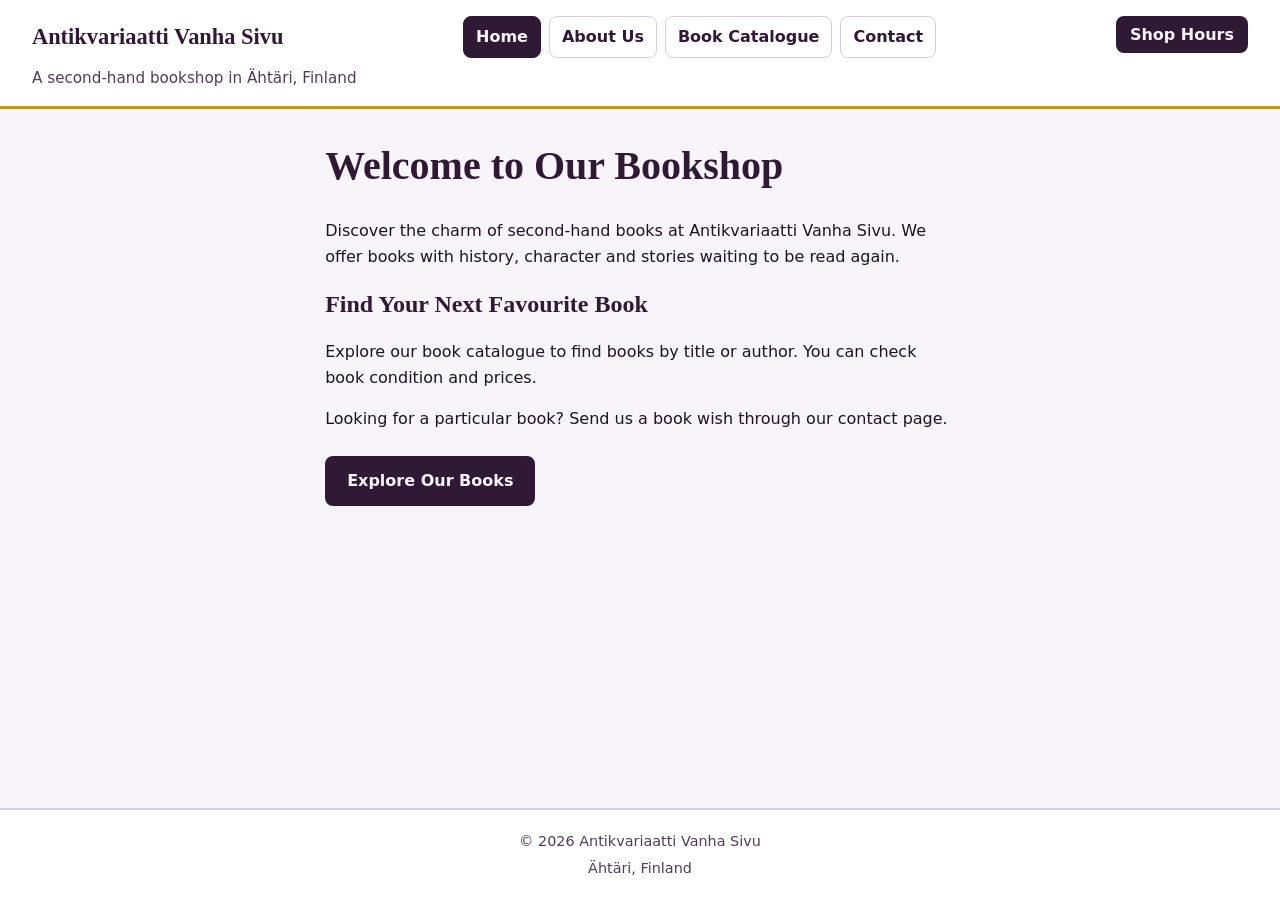
<file: index.html>
<!DOCTYPE html>
<html lang="en">
<head>
    <meta charset="UTF-8">
    <meta name="viewport" content="width=device-width, initial-scale=1.0">
    <title>Antikvariaatti Vanha Sivu | Home</title>
    <link rel="stylesheet" href="style.css">
    <script src="app.js" defer></script>
</head>
<body>

    <header>
        <p class="site-title">Antikvariaatti Vanha Sivu</p>
        <p class="tagline">A second-hand bookshop in Ähtäri, Finland</p>
        <nav aria-label="Main navigation">
            <ul>
                <li><a href="index.html" aria-current="page">Home</a></li>
                <li><a href="about.html">About Us</a></li>
                <li><a href="listing.html">Book Catalogue</a></li>
                <li><a href="contact.html">Contact</a></li>
            </ul>
        </nav>
        <button type="button" class="nav-popover-btn" popovertarget="shop-info">Shop Hours</button>
    </header>

    <main>
        <h1>Welcome to Our Bookshop</h1>
        <p>
            Discover the charm of second-hand books at Antikvariaatti
            Vanha Sivu. We offer books with history, character and stories
            waiting to be read again.
        </p>

        <h2>Find Your Next Favourite Book</h2>
        <p>
            Explore our book catalogue to find books by title or author.
            You can check book condition and prices.
        </p>

        <p>
            Looking for a particular book? Send us a book wish through
            our contact page.
        </p>

        <a class="cta" href="listing.html">Explore Our Books</a>
    </main>

    <footer>
        <p>&copy; 2026 Antikvariaatti Vanha Sivu</p>
        <p>Ähtäri, Finland</p>
    </footer>

    <div id="shop-info" popover>
        <h2>Opening Hours &amp; Info</h2>
        <p>Tue–Fri: 11:00–17:00</p>
        <p>Sat: 10:00–14:00</p>
        <p>Address: Ostostie 4, 63700 Ähtäri</p>
        <button type="button" popovertarget="shop-info" popovertargetaction="hide">Close</button>
    </div>

</body>
</html>
</file>
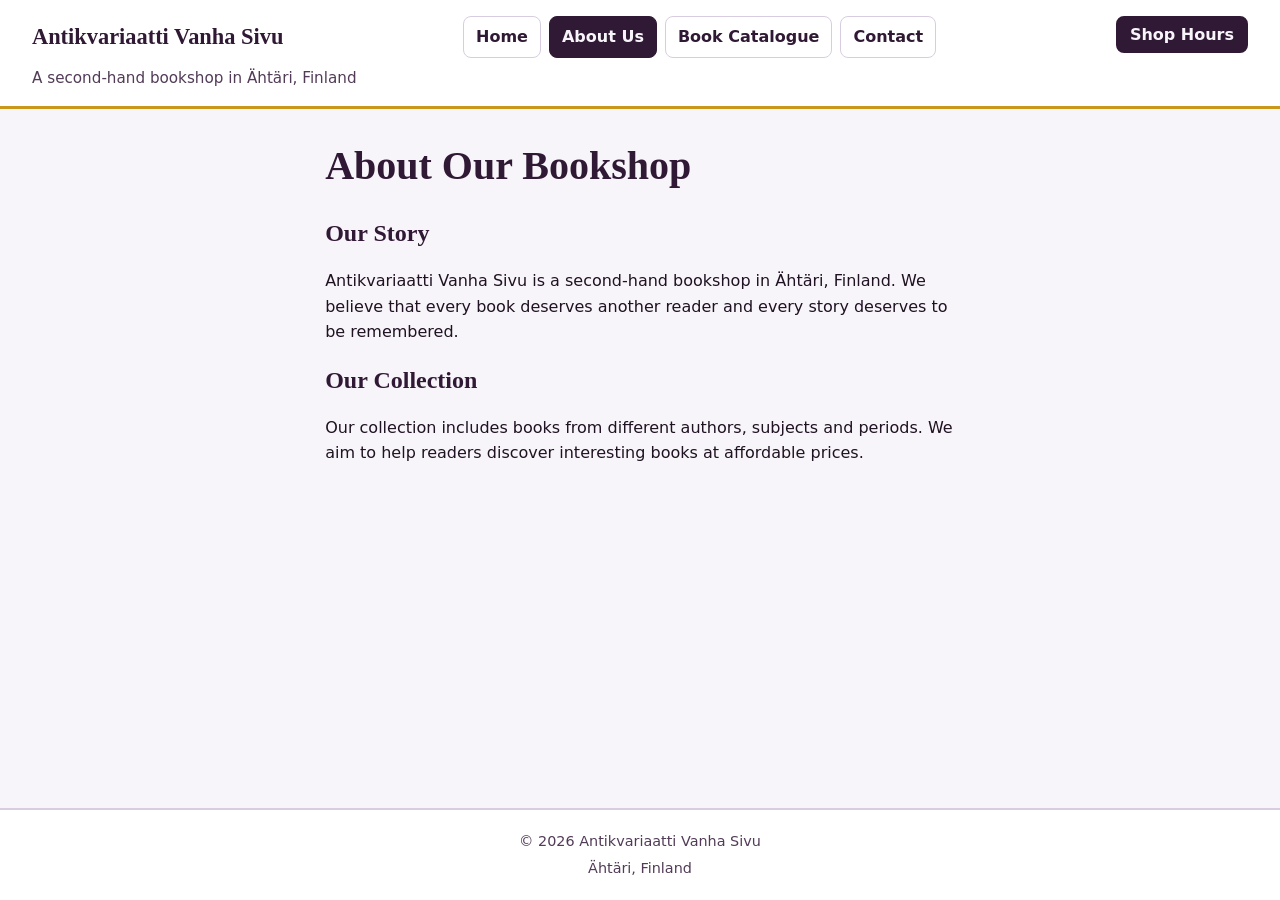
<file: about.html>
<!DOCTYPE html>
<html lang="en">
<head>
    <meta charset="UTF-8">
    <meta name="viewport" content="width=device-width, initial-scale=1.0">
    <title>About Us | Antikvariaatti Vanha Sivu</title>
    <link rel="stylesheet" href="style.css">
    <script src="app.js" defer></script>
</head>
<body>
    <header>
        <p class="site-title">Antikvariaatti Vanha Sivu</p>
        <p class="tagline">A second-hand bookshop in Ähtäri, Finland</p>
        <nav aria-label="Main navigation">
            <ul>
                <li><a href="index.html">Home</a></li>
                <li><a href="about.html" aria-current="page">About Us</a></li>
                <li><a href="listing.html">Book Catalogue</a></li>
                <li><a href="contact.html">Contact</a></li>
            </ul>
        </nav>
        <button type="button" class="nav-popover-btn" popovertarget="shop-info">Shop Hours</button>
    </header>

    <main>
        <h1>About Our Bookshop</h1>

        <h2>Our Story</h2>
        <p>
            Antikvariaatti Vanha Sivu is a second-hand bookshop in Ähtäri,
            Finland. We believe that every book deserves another reader
            and every story deserves to be remembered.
        </p>

        <h2>Our Collection</h2>
        <p>
            Our collection includes books from different authors,
            subjects and periods. We aim to help readers discover
            interesting books at affordable prices.
        </p>
    </main>

    <footer>
        <p>&copy; 2026 Antikvariaatti Vanha Sivu</p>
        <p>Ähtäri, Finland</p>
    </footer>

    <div id="shop-info" popover>
        <h2>Opening Hours &amp; Info</h2>
        <p>Tue–Fri: 11:00–17:00</p>
        <p>Sat: 10:00–14:00</p>
        <p>Address: Ostostie 4, 63700 Ähtäri</p>
        <button type="button" popovertarget="shop-info" popovertargetaction="hide">Close</button>
    </div>
</body>
</html>
</file>
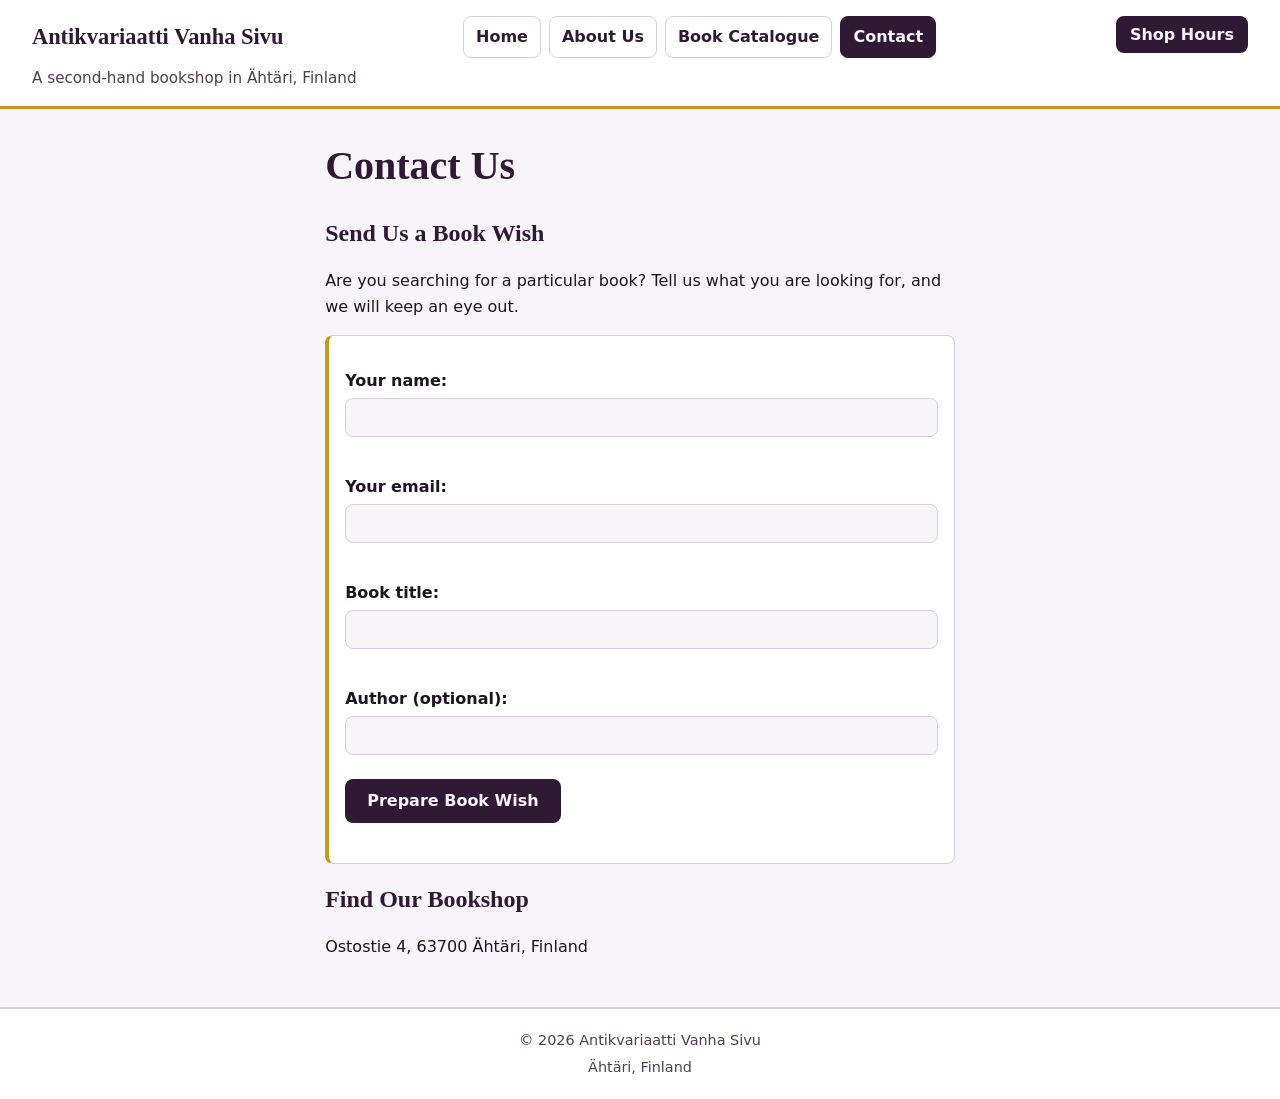
<file: contact.html>
<!DOCTYPE html>
<html lang="en">
<head>
    <meta charset="UTF-8">
    <meta name="viewport" content="width=device-width, initial-scale=1.0">
    <title>Contact | Antikvariaatti Vanha Sivu</title>
    <link rel="stylesheet" href="style.css">
    <script src="app.js" defer></script>
</head>
<body>

    <header>
        <p class="site-title">Antikvariaatti Vanha Sivu</p>
        <p class="tagline">A second-hand bookshop in Ähtäri, Finland</p>
        <nav aria-label="Main navigation">
            <ul>
                <li><a href="index.html">Home</a></li>
                <li><a href="about.html">About Us</a></li>
                <li><a href="listing.html">Book Catalogue</a></li>
                <li><a href="contact.html" aria-current="page">Contact</a></li>
            </ul>
        </nav>
        <button type="button" class="nav-popover-btn" popovertarget="shop-info">Shop Hours</button>
    </header>

    <main>
        <h1>Contact Us</h1>

        <h2>Send Us a Book Wish</h2>
        <p>
            Are you searching for a particular book?
            Tell us what you are looking for, and we will keep an eye out.
        </p>

        <form id="wish-form">
            <p>
                <label for="name">Your name:</label>
                <input type="text" id="name" name="name" aria-describedby="name-error" required>
                <span class="error" id="name-error"></span>
            </p>

            <p>
                <label for="email">Your email:</label>
                <input type="email" id="email" name="email" aria-describedby="email-error" required>
                <span class="error" id="email-error"></span>
            </p>

            <p>
                <label for="title">Book title:</label>
                <input type="text" id="title" name="title" aria-describedby="title-error" required>
                <span class="error" id="title-error"></span>
            </p>

            <p>
                <label for="author">Author (optional):</label>
                <input type="text" id="author" name="author">
            </p>

            <button type="submit">Prepare Book Wish</button>
            <p id="form-status" role="status"></p>
        </form>

        <h2>Find Our Bookshop</h2>
        <p>Ostostie 4, 63700 Ähtäri, Finland</p>
    </main>

    <footer>
        <p>&copy; 2026 Antikvariaatti Vanha Sivu</p>
        <p>Ähtäri, Finland</p>
    </footer>

    <div id="shop-info" popover>
        <h2>Opening Hours &amp; Info</h2>
        <p>Tue–Fri: 11:00–17:00</p>
        <p>Sat: 10:00–14:00</p>
        <p>Address: Ostostie 4, 63700 Ähtäri</p>
        <button type="button" popovertarget="shop-info" popovertargetaction="hide">Close</button>
    </div>

</body>
</html>
</file>
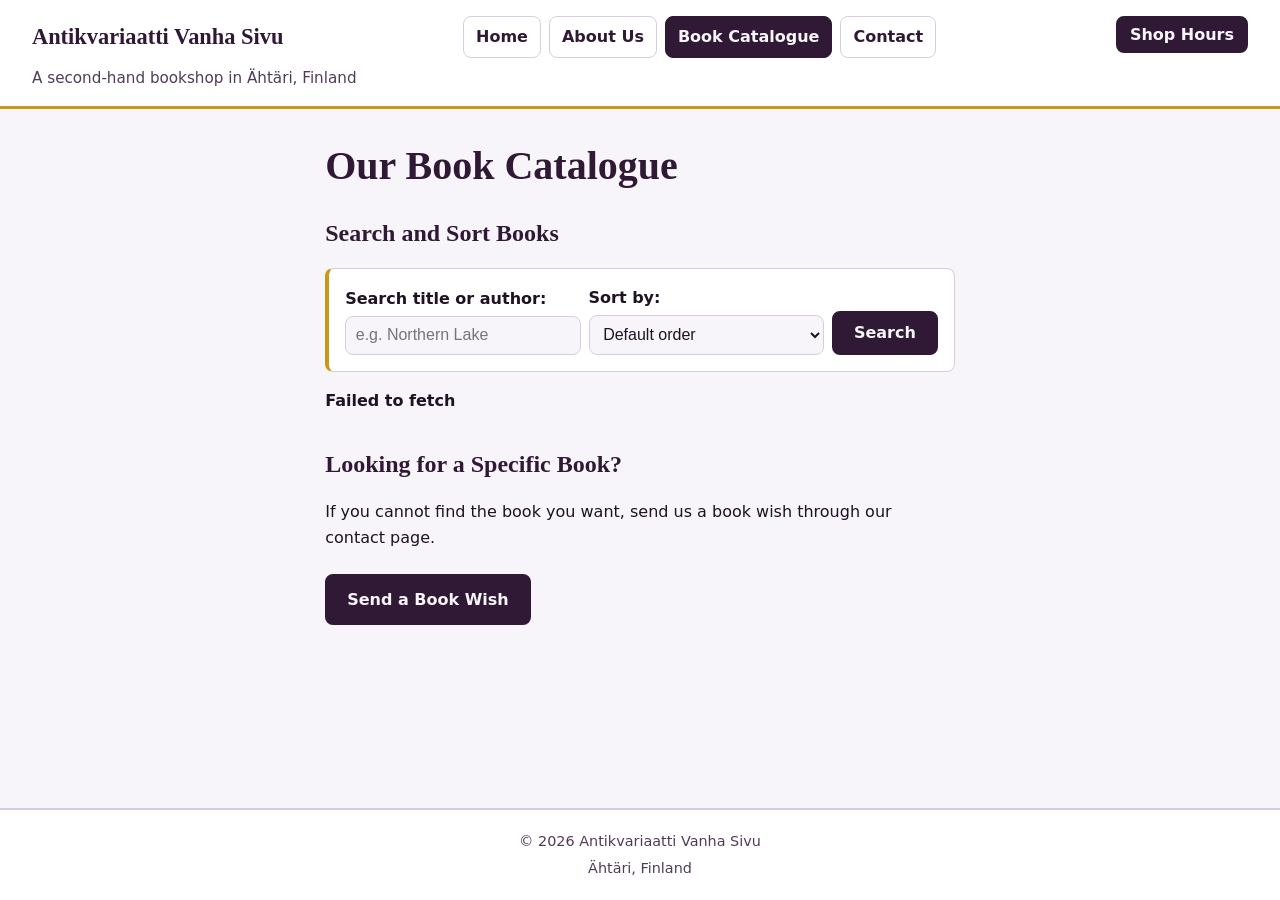
<file: listing.html>
<!DOCTYPE html>
<html lang="en">
<head>
    <meta charset="UTF-8">
    <meta name="viewport" content="width=device-width, initial-scale=1.0">
    <title>Book Catalogue | Antikvariaatti Vanha Sivu</title>
    <link rel="stylesheet" href="style.css">
    <script src="app.js" defer></script>
</head>
<body>
    <header>
        <p class="site-title">Antikvariaatti Vanha Sivu</p>
        <p class="tagline">A second-hand bookshop in Ähtäri, Finland</p>
        <nav aria-label="Main navigation">
            <ul>
                <li><a href="index.html">Home</a></li>
                <li><a href="about.html">About Us</a></li>
                <li><a href="listing.html" aria-current="page">Book Catalogue</a></li>
                <li><a href="contact.html">Contact</a></li>
            </ul>
        </nav>
        <button type="button" class="nav-popover-btn" popovertarget="shop-info">Shop Hours</button>
    </header>

    <main>
        <h1>Our Book Catalogue</h1>

        <h2>Search and Sort Books</h2>
        <form class="search-form" id="catalogue-controls">
            <div class="field-group">
                <label for="book-search">Search title or author:</label>
                <input type="search" id="book-search" name="q" placeholder="e.g. Northern Lake">
            </div>
            <div class="field-group">
                <label for="sort-select">Sort by:</label>
                <select id="sort-select" name="sort">
                    <option value="">Default order</option>
                    <option value="price">Price: cheapest first</option>
                </select>
            </div>
            <button type="submit">Search</button>
        </form>

        <p id="results-status" role="status" aria-live="polite">Loading books…</p>

        <div id="empty-state" class="empty-box" hidden>
            <p>No books matched your search.</p>
            <p><a class="cta" href="contact.html">Send us a book wish</a> and we will keep an eye out!</p>
        </div>

        <ul class="book-list" id="book-list" aria-busy="true"></ul>

        <template id="book-template">
            <li class="book-card">
                <h3 class="book-title"></h3>
                <p class="book-author"></p>
                <p class="book-meta"></p>
                <p class="book-subjects"></p>
            </li>
        </template>

        <p class="pagination-wrap">
            <button type="button" id="show-more-btn" hidden>Show more books</button>
        </p>

        <h2>Looking for a Specific Book?</h2>
        <p>
            If you cannot find the book you want, send us a book wish
            through our contact page.
        </p>
        <a class="cta" href="contact.html">Send a Book Wish</a>
    </main>

    <footer>
        <p>&copy; 2026 Antikvariaatti Vanha Sivu</p>
        <p>Ähtäri, Finland</p>
    </footer>

    <div id="shop-info" popover>
        <h2>Opening Hours &amp; Info</h2>
        <p>Tue–Fri: 11:00–17:00</p>
        <p>Sat: 10:00–14:00</p>
        <p>Address: Ostostie 4, 63700 Ähtäri</p>
        <button type="button" popovertarget="shop-info" popovertargetaction="hide">Close</button>
    </div>
</body>
</html>
</file>
<file: style.css>
/* =========================================
   1. Custom Properties (Light & Dark Mode)
   ========================================= */
:root {
    --bg: #f8f5fa;
    --surface: #ffffff;
    --text: #1f1222;
    --muted: #523b57;
    --brand: #301934;
    --brand-text: #f8f5fa;
    --accent: #c9971a;
    --border: #d8cde0;

    --font-heading: Georgia, "Times New Roman", serif;
    --font-body: system-ui, -apple-system, sans-serif;

    --space-sm: 0.5rem;
    --space-md: 1rem;
    --space-lg: 2rem;
    --radius: 0.5rem;
    color-scheme: light dark;
}

@media (prefers-color-scheme: dark) {
    :root {
        --bg: #180d1a;
        --surface: #241427;
        --text: #f8f5fa;
        --muted: #d6c8dc;
        --brand: #c9971a;
        --brand-text: #180d1a;
        --accent: #e0b238;
        --border: #462b4b;
    }
}

/* =========================================
   2. Base & Typography
   ========================================= */
*, *::before, *::after {
    box-sizing: border-box;
}

body {
    margin: 0;
    min-height: 100dvh;
    display: grid;
    grid-template-rows: auto 1fr auto;
    background-color: var(--bg);
    color: var(--text);
    font-family: var(--font-body);
    line-height: 1.6;
    overflow-wrap: break-word;
}

img {
    max-width: 100%;
    height: auto;
}

h1, h2, h3, .site-title {
    font-family: var(--font-heading);
    color: var(--brand);
    line-height: 1.25;
}

h1 {
    font-size: clamp(1.75rem, 5vw, 2.5rem);
    margin-top: 0;
}

/* =========================================
   3. Links & Keyboard Focus (4.5:1 + Visible)
   ========================================= */
a {
    color: var(--brand);
    text-underline-offset: 0.2em;
}

a:hover {
    text-decoration-thickness: 2px;
}

a:focus-visible,
button:focus-visible,
input:focus-visible {
    outline: 3px solid var(--accent);
    outline-offset: 3px;
}

/* =========================================
   4. Header & Navigation (Mobile-First Flex)
   ========================================= */
header {
    background-color: var(--surface);
    border-bottom: 3px solid var(--accent);
    padding: var(--space-md);
    display: flex;
    flex-direction: column;
    gap: var(--space-sm);
}

.site-title {
    margin: 0;
    font-size: 1.4rem;
    font-weight: 700;
}

.tagline {
    margin: 0;
    font-size: 0.95rem;
    color: var(--muted);
}

nav ul {
    list-style: none;
    margin: var(--space-sm) 0 0;
    padding: 0;
    display: flex;
    flex-wrap: wrap;
    gap: var(--space-sm);
}

nav a {
    display: inline-block;
    padding: 0.45rem 0.75rem;
    border-radius: var(--radius);
    text-decoration: none;
    font-weight: 600;
    border: 1px solid var(--border);
}

nav a[aria-current="page"],
nav a:hover {
    background-color: var(--brand);
    color: var(--brand-text);
    border-color: var(--brand);
}

/* =========================================
   5. Main Content, Forms & Buttons
   ========================================= */
main {
    width: 100%;
    max-width: 65ch;
    margin-inline: auto;
    padding: var(--space-lg) var(--space-md);
}

.cta, button {
    display: inline-block;
    margin-top: var(--space-sm);
    padding: 0.65rem 1.25rem;
    background-color: var(--brand);
    color: var(--brand-text);
    border: 2px solid var(--brand);
    border-radius: var(--radius);
    font-family: inherit;
    font-size: 1rem;
    font-weight: 700;
    text-decoration: none;
    cursor: pointer;
}

.cta:hover, button:hover {
    opacity: 0.92;
}

form {
    background-color: var(--surface);
    border: 1px solid var(--border);
    border-left: 4px solid var(--accent);
    border-radius: var(--radius);
    padding: var(--space-md);
    margin-block: var(--space-md);
}

form p {
    display: flex;
    flex-direction: column;
    gap: 0.25rem;
}

.search-form {
    display: flex;
    flex-direction: column;
    gap: var(--space-sm);
}

label {
    font-weight: 600;
}

input[type="text"],
input[type="email"],
input[type="search"] {
    width: 100%;
    padding: 0.6rem;
    border: 1px solid var(--border);
    border-radius: var(--radius);
    background-color: var(--bg);
    color: var(--text);
    font-size: 1rem;
}

/* =========================================
   6. Footer
   ========================================= */
footer {
    background-color: var(--surface);
    border-top: 2px solid var(--border);
    padding: var(--space-md);
    text-align: center;
    font-size: 0.9rem;
    color: var(--muted);
}

footer p {
    margin: 0.25rem 0;
}

/* =========================================
   7. Desktop Layout Breakpoint (48rem+)
   ========================================= */
@media (min-width: 48rem) {
    header {
        flex-direction: row;
        flex-wrap: wrap;
        justify-content: space-between;
        align-items: center;
        padding: var(--space-md) var(--space-lg);
    }

    .tagline {
        order: 3;
        width: 100%;
    }

    nav ul {
        margin-top: 0;
    }

    .search-form {
        flex-direction: row;
        align-items: flex-end;
    }

    .search-form input[type="search"] {
        flex: 1;
    }

    .search-form button {
        margin-top: 0;
    }
}

/* =========================================
   8. Reduced Motion Preference
   ========================================= */
@media (prefers-reduced-motion: reduce) {
    *, *::before, *::after {
        transition: none !important;
        animation: none !important;
    }
}
/* =========================================
   9. E3 Popover, Catalogue & Form Feedback
   ========================================= */
.nav-popover-btn {
    margin-top: 0;
    padding: 0.45rem 0.75rem;
    font-size: 1rem;
    font-weight: 600;
        align-self: flex-start;
}

[popover] {
    background-color: var(--surface);
    color: var(--text);
    border: 2px solid var(--accent);
    border-radius: var(--radius);
    padding: var(--space-md);
    max-width: 22rem;
    box-shadow: 0 0.5rem 1.5rem rgba(0, 0, 0, 0.25);
}

[popover]::backdrop {
    background-color: rgba(0, 0, 0, 0.45);
}

.field-group {
    display: flex;
    flex-direction: column;
    gap: 0.25rem;
    flex: 1;
}

select {
    width: 100%;
    padding: 0.6rem;
    border: 1px solid var(--border);
    border-radius: var(--radius);
    background-color: var(--bg);
    color: var(--text);
    font-size: 1rem;
}

.book-list {
    list-style: none;
    padding: 0;
    margin-block: var(--space-md);
    display: grid;
    grid-template-columns: repeat(auto-fit, minmax(15rem, 1fr));
    gap: var(--space-md);
}

.book-card {
    background-color: var(--surface);
    border: 1px solid var(--border);
    border-left: 4px solid var(--accent);
    border-radius: var(--radius);
    padding: var(--space-md);
}

.book-card[hidden] {
    display: none;
}

.book-card h3 {
    margin-top: 0;
    margin-bottom: 0.35rem;
}

.book-card p {
    margin: 0.25rem 0;
}

.error {
    color: #9e1c2b;
    font-size: 0.9rem;
    font-weight: 600;
    min-height: 1.2em;
}

@media (prefers-color-scheme: dark) {
    .error {
        color: #ff8a98;
    }
}

input[aria-invalid="true"] {
    border: 2px solid #9e1c2b;
}

@media (prefers-color-scheme: dark) {
    input[aria-invalid="true"] {
        border-color: #ff8a98;
    }
}

[role="status"] {
    font-weight: 600;
    margin-top: var(--space-sm);
}
/* =========================================
   10. E4 Empty State & Pagination Button
   ========================================= */
.empty-box {
    background-color: var(--surface);
    border: 1px solid var(--border);
    border-left: 4px solid var(--accent);
    border-radius: var(--radius);
    padding: var(--space-md);
    margin-block: var(--space-md);
}

.empty-box[hidden],
#show-more-btn[hidden] {
    display: none;
}

.pagination-wrap {
    margin-block: var(--space-md);
}
</file>
